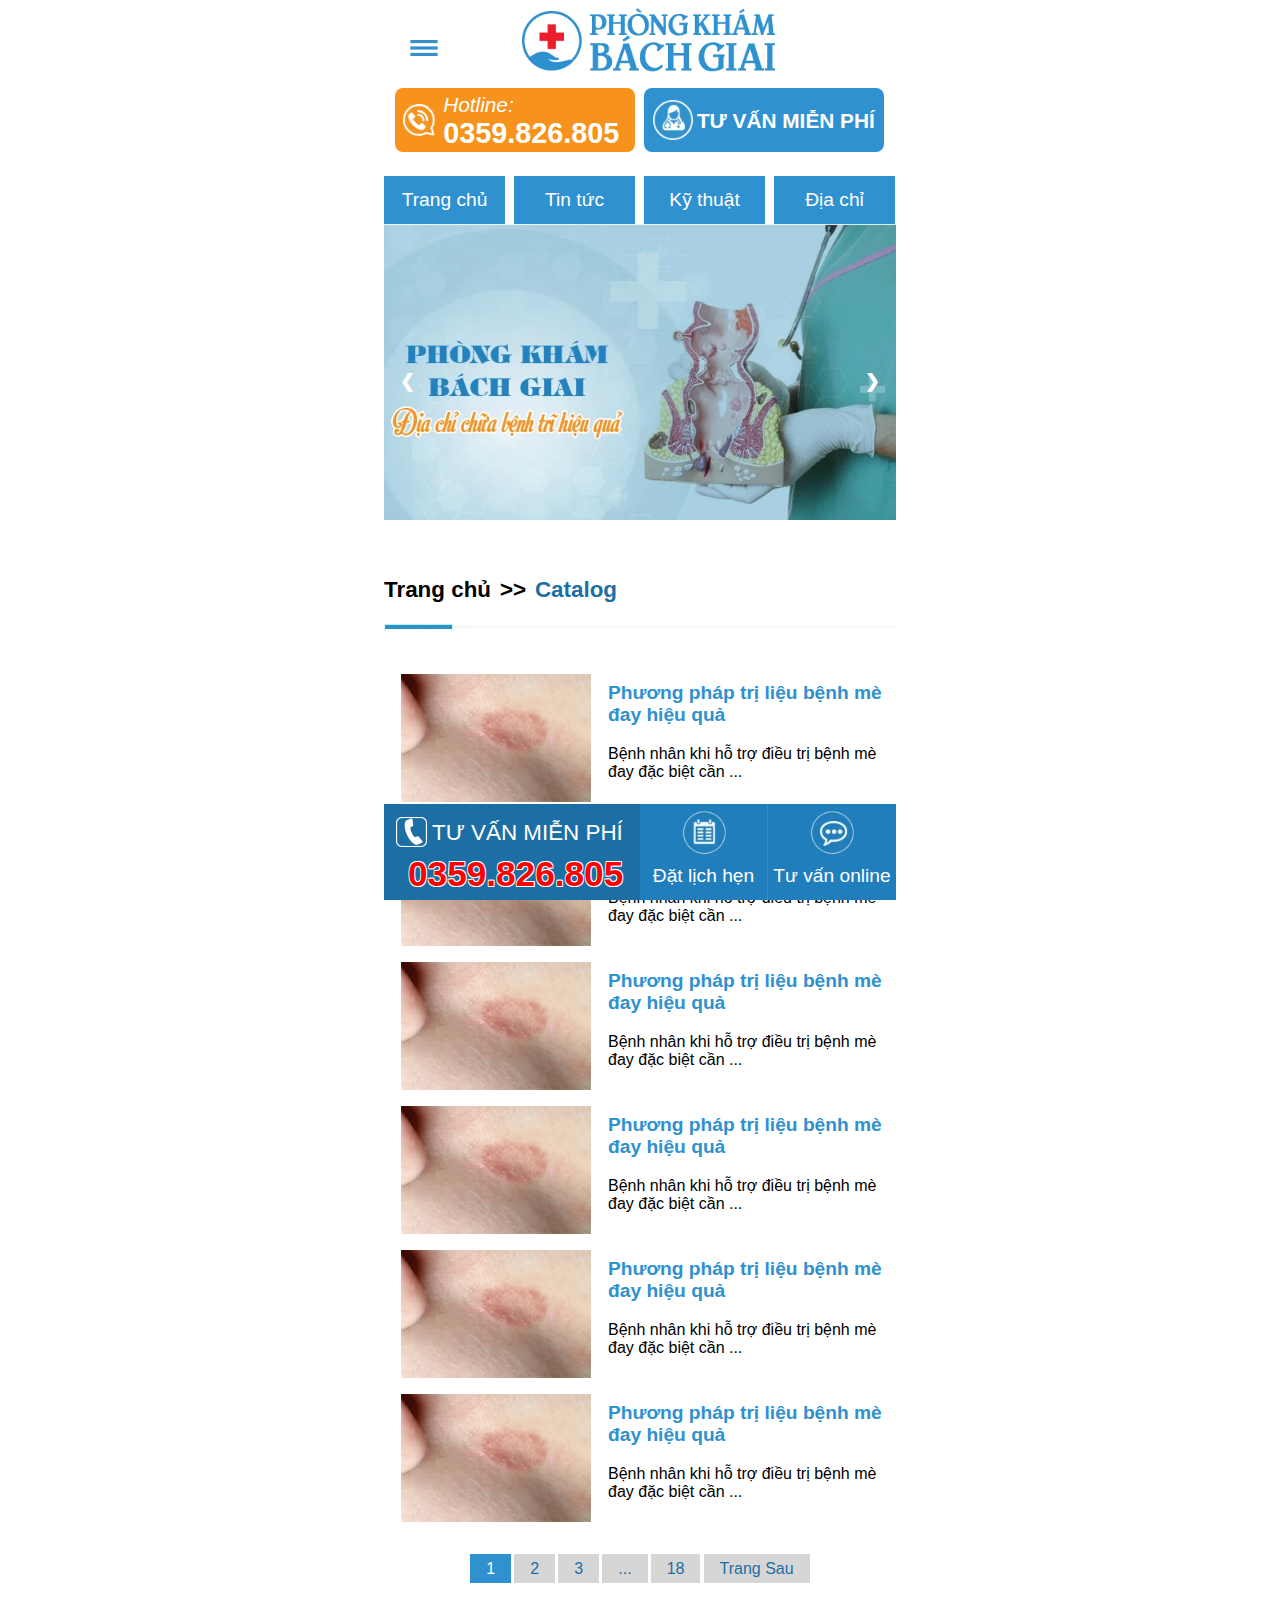
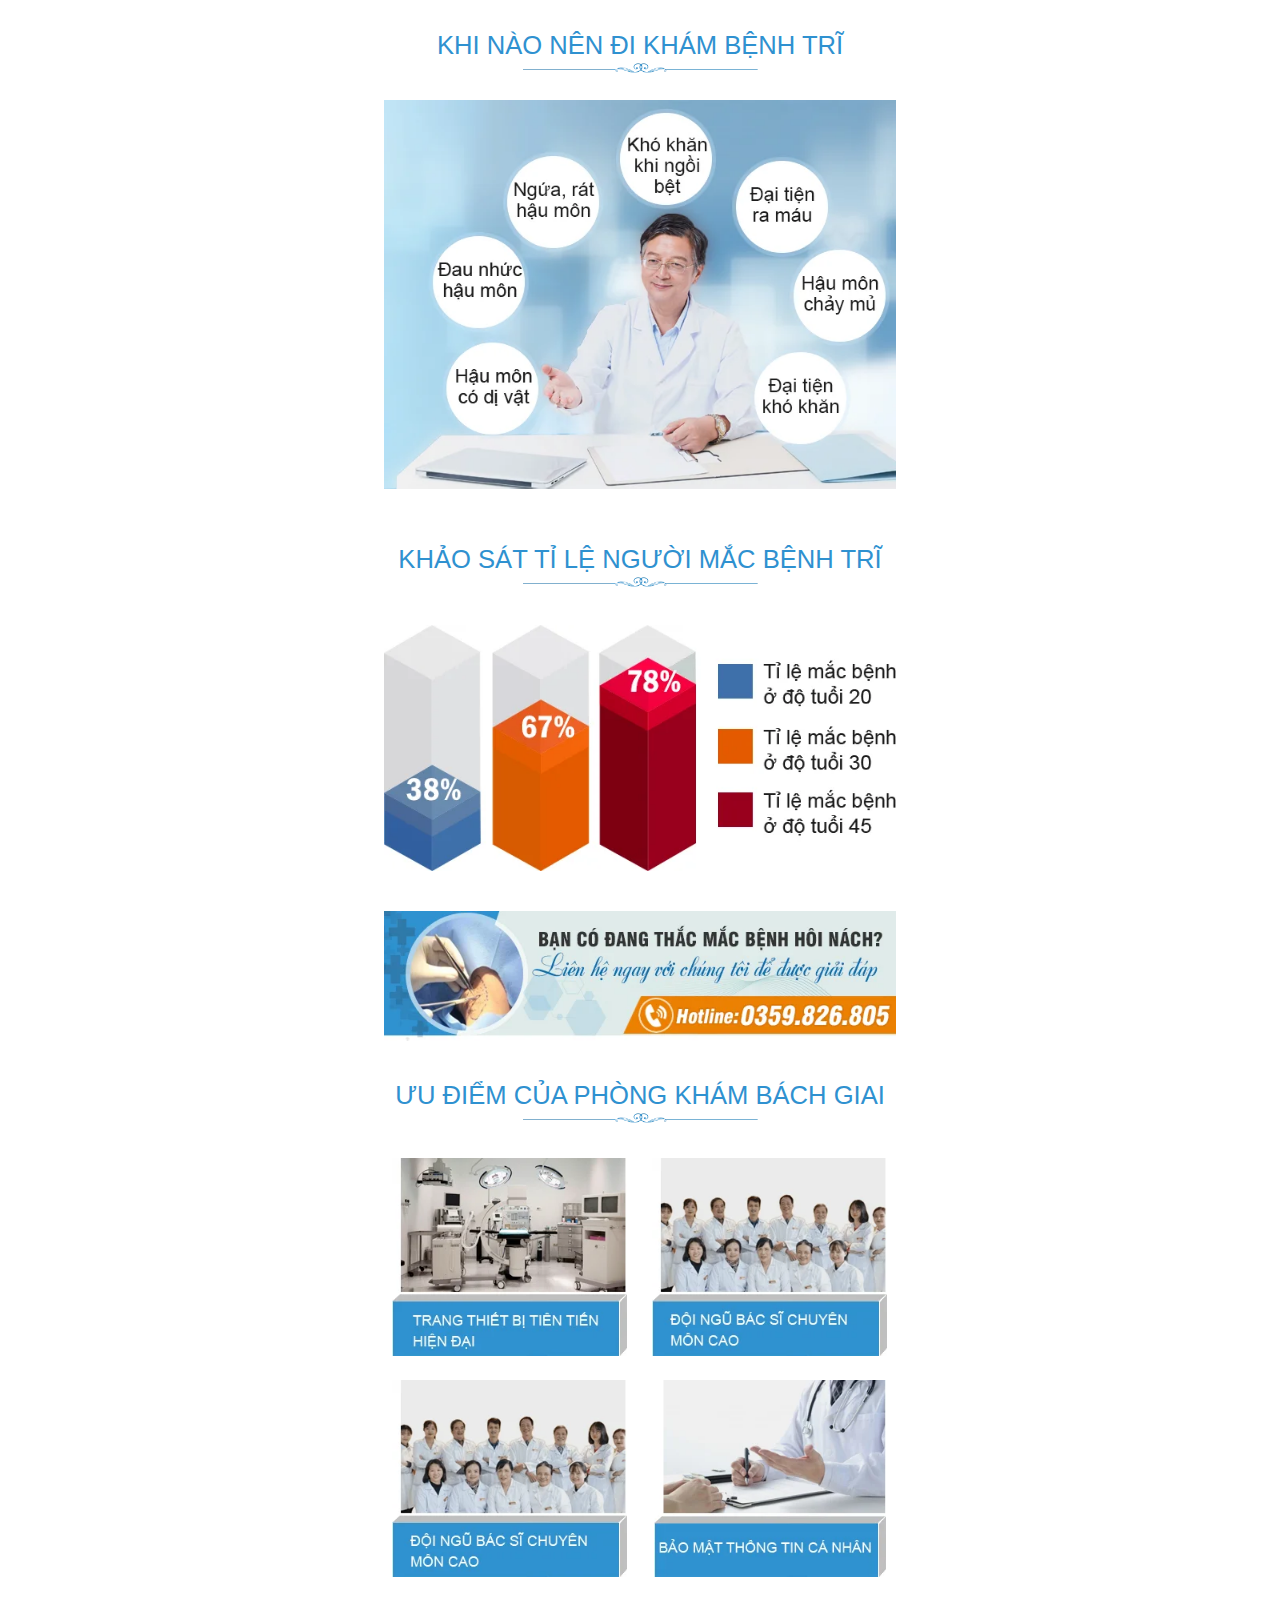
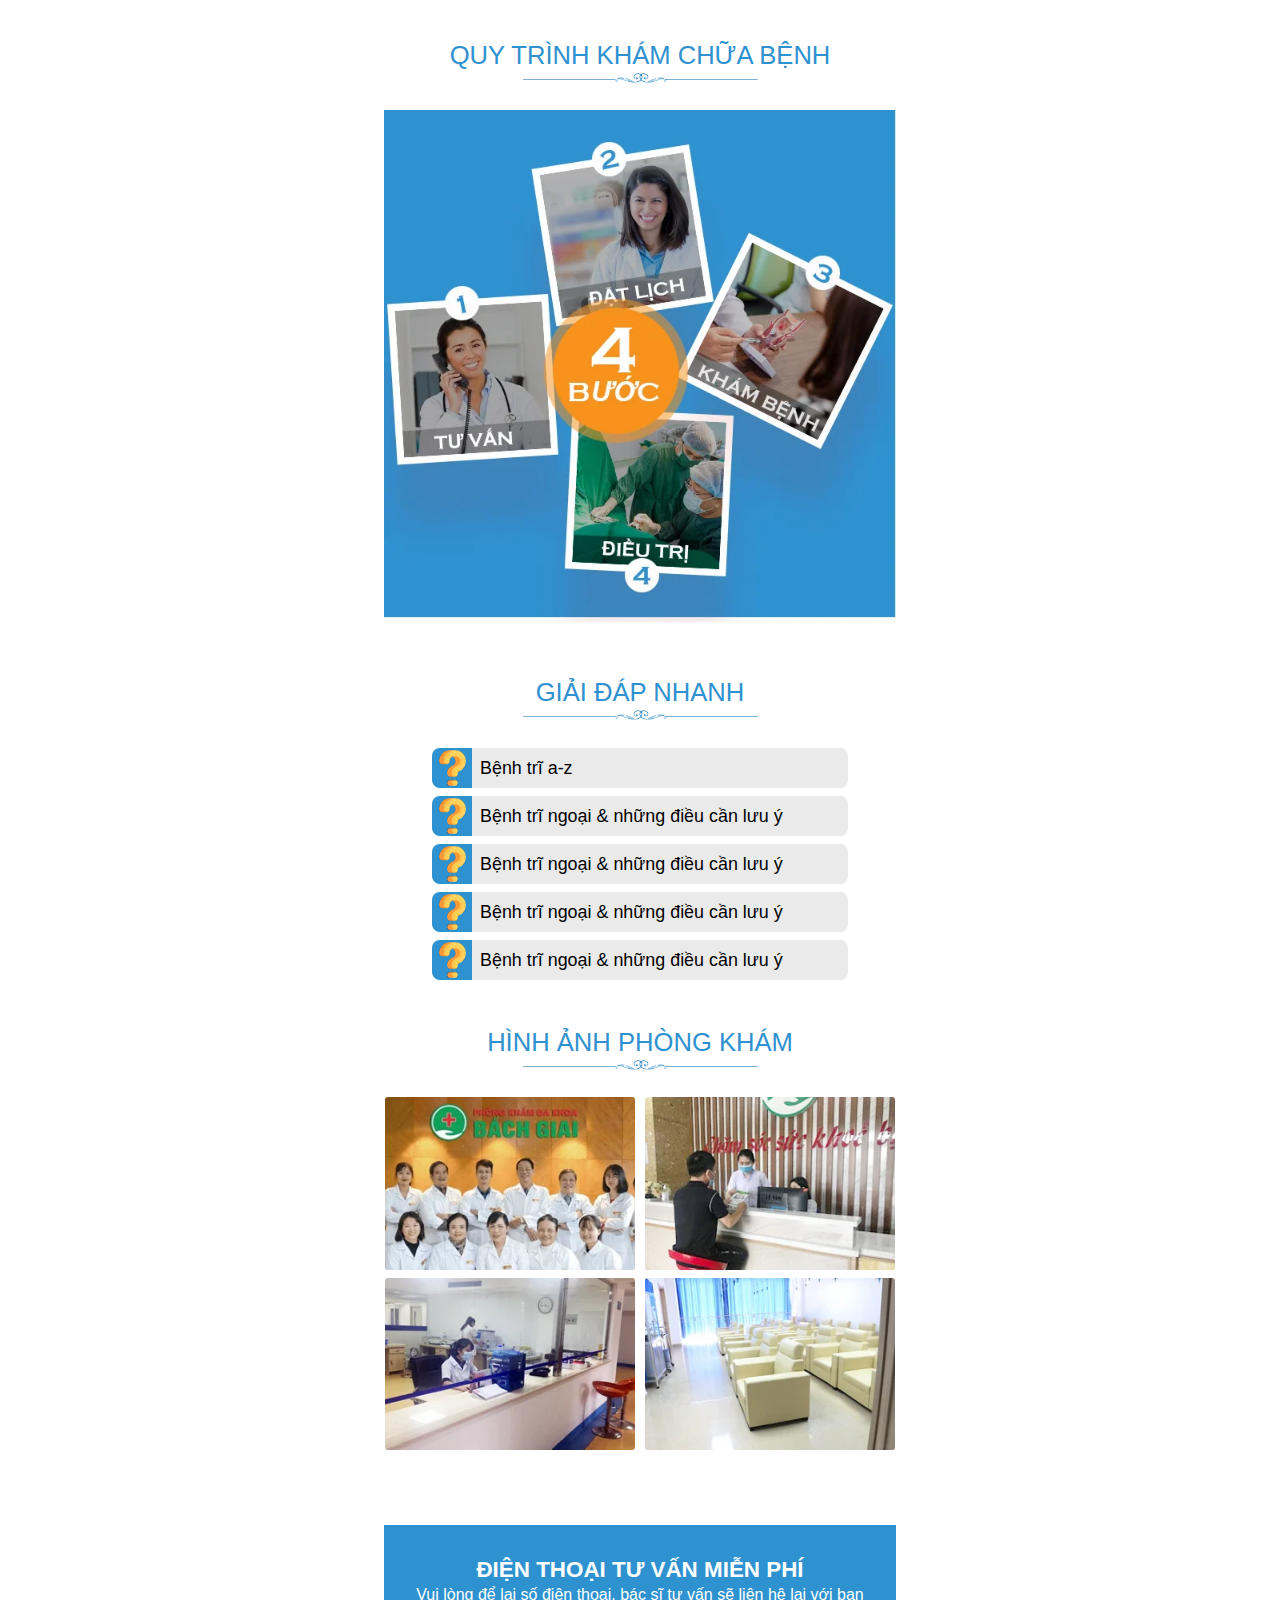
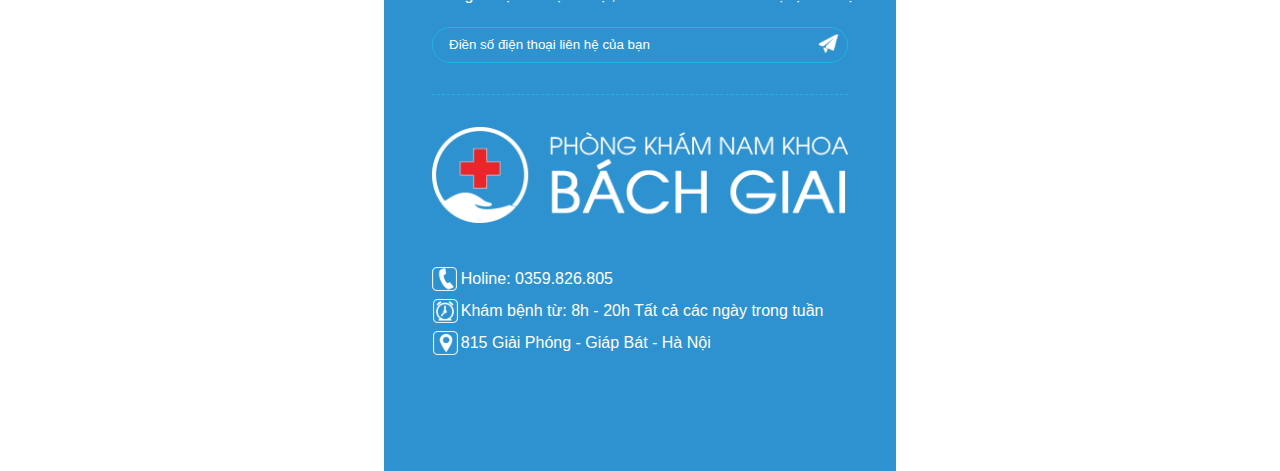
<file: catalog.html>
<!DOCTYPE html>
<html lang="en">

<head>
    <meta charset="UTF-8">
    <meta name="viewport" content="width=device-width, initial-scale=1.0">
    <title>Catalog</title>
    <link rel="stylesheet" href="./assets/css/index.css" type="text/css">
    <style id="my_css"></style>
    <script>
        if (/Android|webOS|iPhone|iPad|iPod|BlackBerry|IEMobile|Opera Mini/i.test(navigator.userAgent)) {

        } else {
            var my_css = ':root {font-size: 2rem!important;}';
            document.getElementById('my_css').innerHTML = my_css;
            console.log('update css for pc');
        }
    </script>
</head>

<body>
    <header>
        <div id="header_menu_button" class="header_menu_button" onclick="tongle_main_menu()"></div>
        <div class="header_logo">
            <a href="./index.html">
                <img src="./assets/images/logo-header.webp" class="header_logo_image" alt="index" decoding="async" />
            </a>
        </div>
        <div class="header_hotline_button">
            <div class="header_hotline_button_title">Hotline:</div>
            <div class="header_hotline_button_number">
                <a href="tel:0359.826.805" class="white_text">0359.826.805</a>
            </div>
        </div>
        <div class="header_tu_van_button">
            <div class="header_tu_van_button_text">
                <a href="/swt/" class="white_text">Tư vấn miễn phí</a>
            </div>
        </div>
    </header>

    <div id="main_menu" class="main_menu" style="display: none;">
        <div id="main_menu_contain" class="main_menu_contain">
            <div class="main_menu_contain_item">
                <div class="main_menu_item">
                    <div class="main_menu_lv_1"><a href="#section_3" class="white_text menu_href">Các bệnh thường gặp</a></div>
                    <div class="main_menu_lv_1_drop_down"></div>
                    <div class="main_menu_lv_2"><a href="#" class="white_text menu_href">Trĩ Nội</a></div>
                    <div class="main_menu_lv_2"><a href="#" class="white_text menu_href">Trĩ Ngoại</a></div>
                    <div class="main_menu_lv_2"><a href="#" class="white_text menu_href">Trĩ Hỗn Hợp</a></div>
                    <div class="main_menu_lv_2"><a href="#" class="white_text menu_href">Chấn Thương Hậu Môn</a></div>
                    <div class="main_menu_lv_2"><a href="#" class="white_text menu_href">Dị Vật Hậu Môn</a></div>
                    <div class="main_menu_lv_2"><a href="#" class="white_text menu_href">Hôi Nách</a></div>
                </div>
                <div class="main_menu_item">
                    <div class="main_menu_lv_1"><a href="#section_4" class="white_text menu_href">Giới thiệu phòng khám</a></div>
                </div>
                <div class="main_menu_item">
                    <div class="main_menu_lv_1"><a href="#section_5" class="white_text menu_href">Khi nào nên đi khám bệnh trĩ?</a></div>
                </div>
                <div class="main_menu_item">
                    <div class="main_menu_lv_1"><a href="#section_7" class="white_text menu_href">Ưu điểm của phòng khám Bách Giai</a></div>
                </div>
                <div class="main_menu_item">
                    <div class="main_menu_lv_1"><a href="#section_8" class="white_text menu_href">Quy trình khám chữa bệnh</a></div>
                </div>
                <div class="main_menu_item">
                    <div class="main_menu_lv_1"><a href="#section_9" class="white_text menu_href">Hỏi đáp nhanh</a></div>
                </div>
                
            </div>
        </div>
        <div id="main_menu_contain_outside" class="main_menu_contain_outside" onclick="close_main_menu()"></div>
    </div>
    <section id="section_1">
        <div class="section_1_contain">
            <div class="section_1_button"><a href="" class="white_text">Trang chủ</a></div>
            <div class="section_1_button"><a href="" class="white_text">Tin tức</a></div>
            <div class="section_1_button"><a href="" class="white_text">Kỹ thuật</a></div>
            <div class="section_1_button"><a href="" class="white_text">Địa chỉ</a></div>
        </div>
    </section>
    <section id="section_2">
        <div class="slideshow-container">
            <div class="mySlides">
                <img src="./assets/images/slider_1.webp" alt=""/>
            </div>
            <div class="mySlides">
                <img src="./assets/images/slider_1.webp" alt=""/>
            </div>
            <span class="prev" onclick="plusSlides(-1)">❮</span>
            <span class="next" onclick="plusSlides(1)">❯</span>
        </div>
    </section>
    
    <section id="catalog_item_list">
        <div class="breadcums">
            <a class="a_home_page" href="./index.html">Trang chủ</a>
            <span class="a_home_page">>></span>
            <span class="current_catalog">Catalog</span>
            <img src="./assets/images/catalog_line.webp" alt="">
        </div>
        <div class="catalog_item_list_contain">
            <div class="catalog_item">
                <div class="catalog_item_thumbnail">
                    <a href="./post.html" class=""><img src="./assets/images/sec_9_thumb.webp" alt="" class="catalog_item_thumbnail_image"></a>
                </div>
                <div class="catalog_item_info">
                    <a href="./post.html" class="">
                        <h3 class="catalog_item_title">Phương pháp trị liệu bệnh mè đay hiệu quả</h3>
                    </a>
                    <div class="catalog_item_desc">
                        Bệnh nhân khi hỗ trợ điều trị bệnh mè đay đặc biệt cần ...
                    </div>
                </div>
            </div>
            <div class="catalog_item">
                <div class="catalog_item_thumbnail">
                    <a href="./post.html" class=""><img src="./assets/images/sec_9_thumb.webp" alt="" class="catalog_item_thumbnail_image"></a>
                </div>
                <div class="catalog_item_info">
                    <a href="./post.html" class="">
                        <h3 class="catalog_item_title">Phương pháp trị liệu bệnh mè đay hiệu quả</h3>
                    </a>
                    <div class="catalog_item_desc">
                        Bệnh nhân khi hỗ trợ điều trị bệnh mè đay đặc biệt cần ...
                    </div>
                </div>
            </div>
            <div class="catalog_item">
                <div class="catalog_item_thumbnail">
                    <a href="./post.html" class=""><img src="./assets/images/sec_9_thumb.webp" alt="" class="catalog_item_thumbnail_image"></a>
                </div>
                <div class="catalog_item_info">
                    <a href="./post.html" class="">
                        <h3 class="catalog_item_title">Phương pháp trị liệu bệnh mè đay hiệu quả</h3>
                    </a>
                    <div class="catalog_item_desc">
                        Bệnh nhân khi hỗ trợ điều trị bệnh mè đay đặc biệt cần ...
                    </div>
                </div>
            </div>
            <div class="catalog_item">
                <div class="catalog_item_thumbnail">
                    <a href="./post.html" class=""><img src="./assets/images/sec_9_thumb.webp" alt="" class="catalog_item_thumbnail_image"></a>
                </div>
                <div class="catalog_item_info">
                    <a href="./post.html" class="">
                        <h3 class="catalog_item_title">Phương pháp trị liệu bệnh mè đay hiệu quả</h3>
                    </a>
                    <div class="catalog_item_desc">
                        Bệnh nhân khi hỗ trợ điều trị bệnh mè đay đặc biệt cần ...
                    </div>
                </div>
            </div>
            <div class="catalog_item">
                <div class="catalog_item_thumbnail">
                    <a href="./post.html" class=""><img src="./assets/images/sec_9_thumb.webp" alt="" class="catalog_item_thumbnail_image"></a>
                </div>
                <div class="catalog_item_info">
                    <a href="./post.html" class="">
                        <h3 class="catalog_item_title">Phương pháp trị liệu bệnh mè đay hiệu quả</h3>
                    </a>
                    <div class="catalog_item_desc">
                        Bệnh nhân khi hỗ trợ điều trị bệnh mè đay đặc biệt cần ...
                    </div>
                </div>
            </div>
            <div class="catalog_item">
                <div class="catalog_item_thumbnail">
                    <a href="./post.html" class=""><img src="./assets/images/sec_9_thumb.webp" alt="" class="catalog_item_thumbnail_image"></a>
                </div>
                <div class="catalog_item_info">
                    <a href="./post.html" class="">
                        <h3 class="catalog_item_title">Phương pháp trị liệu bệnh mè đay hiệu quả</h3>
                    </a>
                    <div class="catalog_item_desc">
                        Bệnh nhân khi hỗ trợ điều trị bệnh mè đay đặc biệt cần ...
                    </div>
                </div>
            </div>

            <div id="pagination">
                <ul class="pagination">
                    <li class="active"><a href="#">1</a></li>
                    <li><a href="#">2</a></li>
                    <li><a href="#">3</a></li>
                    <li><a>...</a></li>
                    <li><a href="#">18</a></li>
                    <li><a href="#">Trang Sau</a></li>
                </ul>
            </div>
        </div>
    </section>

    <section id="section_5">
        <h2 class="h2_title">Khi nào nên đi khám bệnh trĩ</h2>
        <div class="section_5_contain">
            <img src="./assets/images/section_5_bg.webp" alt="" class="section_5_image"/>
        </div>
    </section>
    <section id="section_6">
        <h2 class="h2_title">Khảo sát tỉ lệ người mắc bệnh trĩ</h2>
        <div class="section_6_contain">
            <img src="./assets/images/section_6_bg.webp" alt="" class="section_6_image"/>
        </div>
        <div class="section_6_contain">
            <a href="tel:0359.826.805">
                <img src="./assets/images/section_7_bg.webp" alt="" class="section_6_image"/>
            </a>
        </div>
    </section>
    <section id="section_7">
        <h2 class="h2_title">Ưu điểm của phòng khám bách giai</h2>
        <div class="section_7_contain">
            <img src="./assets/images/section_7_image_1.webp" alt="" class="section_7_image"/>
            <img src="./assets/images/section_7_image_2.webp" alt="" class="section_7_image"/>
            <img src="./assets/images/section_7_image_3.webp" alt="" class="section_7_image"/>
            <img src="./assets/images/section_7_image_4.webp" alt="" class="section_7_image"/>
        </div>
    </section>
    <section id="section_8">
        <h2 class="h2_title">Quy trình khám chữa bệnh</h2>
        <div class="section_8_contain">
            <img src="./assets/images/section_8_image.webp" alt="" class="section_8_image"/>
        </div>
    </section>
    <section id="section_9">
        <h2 class="h2_title">Giải đáp nhanh</h2>
        <div class="section_9_contain">
            <div class="section_9_button">Bệnh trĩ a-z</div>
            <div class="section_9_button">Bệnh trĩ ngoại & những điều cần lưu ý</div>
            <div class="section_9_button">Bệnh trĩ ngoại & những điều cần lưu ý</div>
            <div class="section_9_button">Bệnh trĩ ngoại & những điều cần lưu ý</div>
            <div class="section_9_button">Bệnh trĩ ngoại & những điều cần lưu ý</div>
        </div>
    </section>
    <section id="section_10">
        <h2 class="h2_title">Hình ảnh phòng khám</h2>
        <div class="section_10_contain">
            <img src="./assets/images/section_10_image_1.webp" alt="" class="section_10_image"/>
            <img src="./assets/images/section_10_image_2.webp" alt="" class="section_10_image"/>
            <img src="./assets/images/section_10_image_3.webp" alt="" class="section_10_image"/>
            <img src="./assets/images/section_10_image_4.webp" alt="" class="section_10_image"/>
        </div>
    </section>
    <section id="sticky_footer">
        <div class="sticky_footer_contain">
            <div class="sticky_footer_contain_tu_van_mien_phi">
                <a href="tel:0359.826.805">
                    <div class="sticky_footer_contain_tu_van_mien_phi_text">Tư vấn miễn phí</div>
                    <div class="sticky_footer_contain_tu_van_mien_number">0359.826.805</div>
                </a>
            </div>
            <div class="sticky_footer_contain_dat_lich_hen">
                <a href="/swt/">
                    <img src="./assets/images/footer_da_lich_hen_icon.webp" alt="" class="sticky_footer_contain_dat_lich_hen_icon"/>
                    <div class="sticky_footer_contain_dat_lich_hen_text">Đặt lịch hẹn</div>
                </a>
            </div>
            <div class="sticky_footer_contain_tu_van_online">
                <a href="/swt/">
                    <img src="./assets/images/footer_tu_van_online_icon.webp" alt="" class="sticky_footer_contain_tu_van_online_icon"/>
                    <div class="sticky_footer_contain_tu_van_online_text">Tư vấn online</div>
                </a>
            </div>
        </div>
    </section>
    <footer>
        <h2>Điện thoại tư vấn miễn phí</h2>
        <p>Vui lòng để lại số điện thoại, bác sĩ tư vấn sẽ liên hệ lại với bạn</p>
        <form class="form_footer" action="" method="post">
            <input class="form_footer_input" type="text" value="" required placeholder="Điền số điện thoại liên hệ của bạn" />
            <input type="submit" class="form_footer_submit" value=""/>
        </form>
        <div class="dot_line_custom_color"></div>
        <div class="footer_contain">
            <div class="footer_logo">
                <a href="./index.html">
                    <img src="./assets/images/logo_footer.webp" alt="" class="footer_logo_image"/>
                </a>
            </div>
            <div class="footer_infomation">
                <div class="footer_infomation_hotline">Holine: <a href="tel:0359.826.805" class="white_text"><b>0359.826.805</b></a></div>
                <div class="footer_infomation_worktime">Khám bệnh từ: 8h - 20h Tất cả các ngày trong tuần</div>
                <div class="footer_infomation_address">815 Giải Phóng - Giáp Bát - Hà Nội</div>
            </div>
        </div>
    </footer>

    <script src="./assets/js/myjs.js"></script>
</body>

</html>
</file>
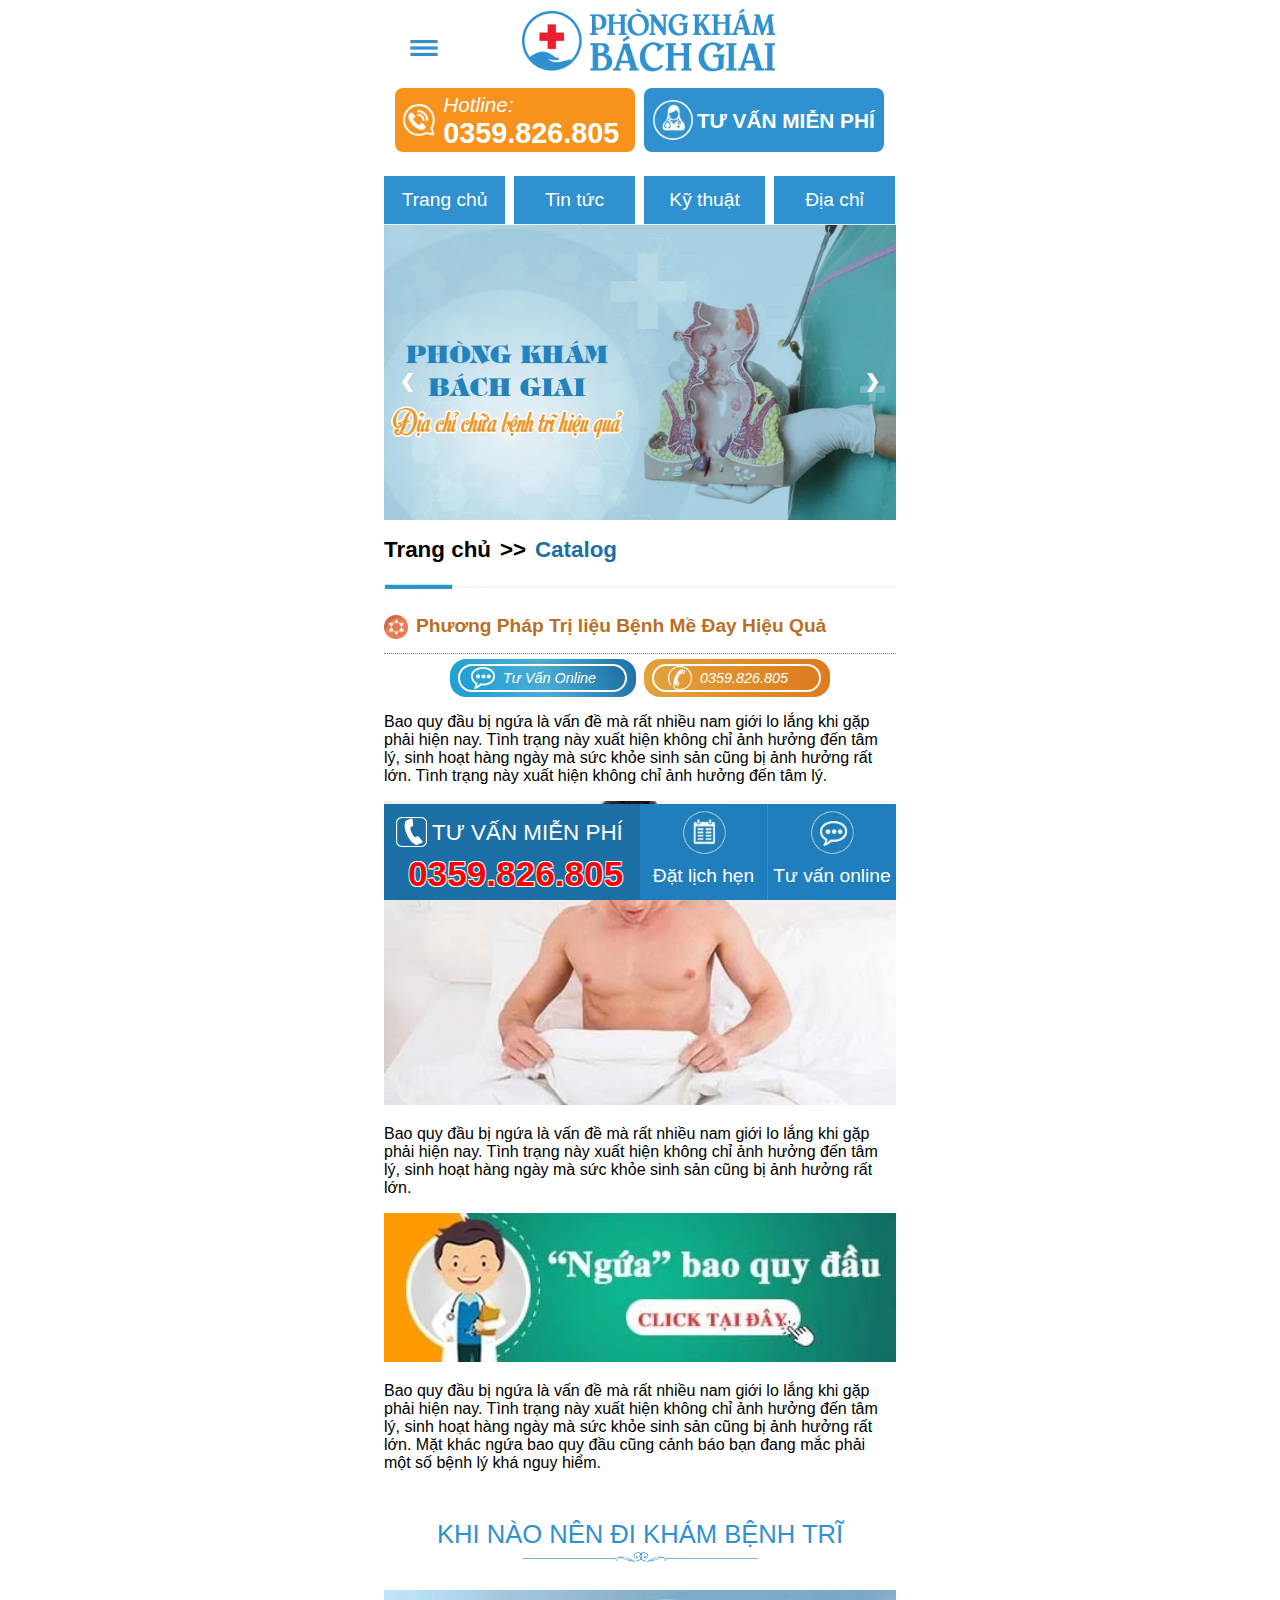
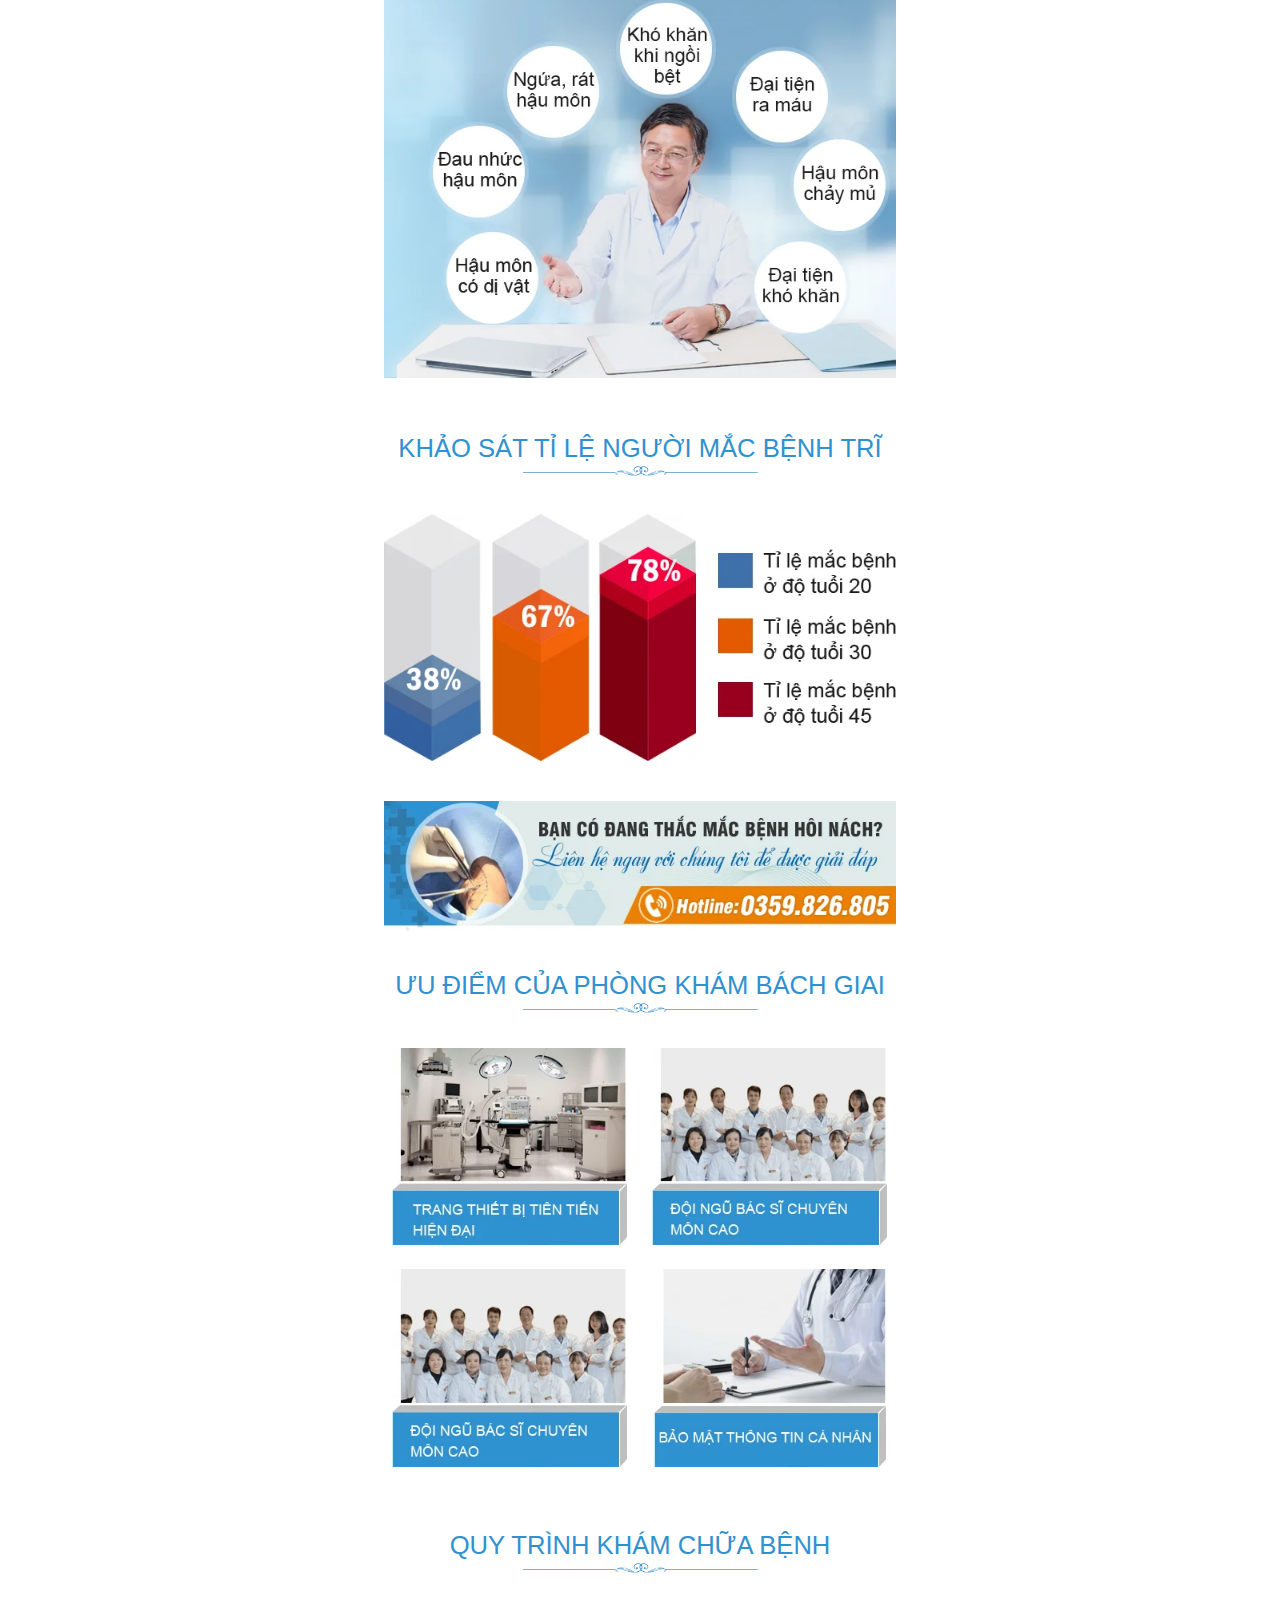
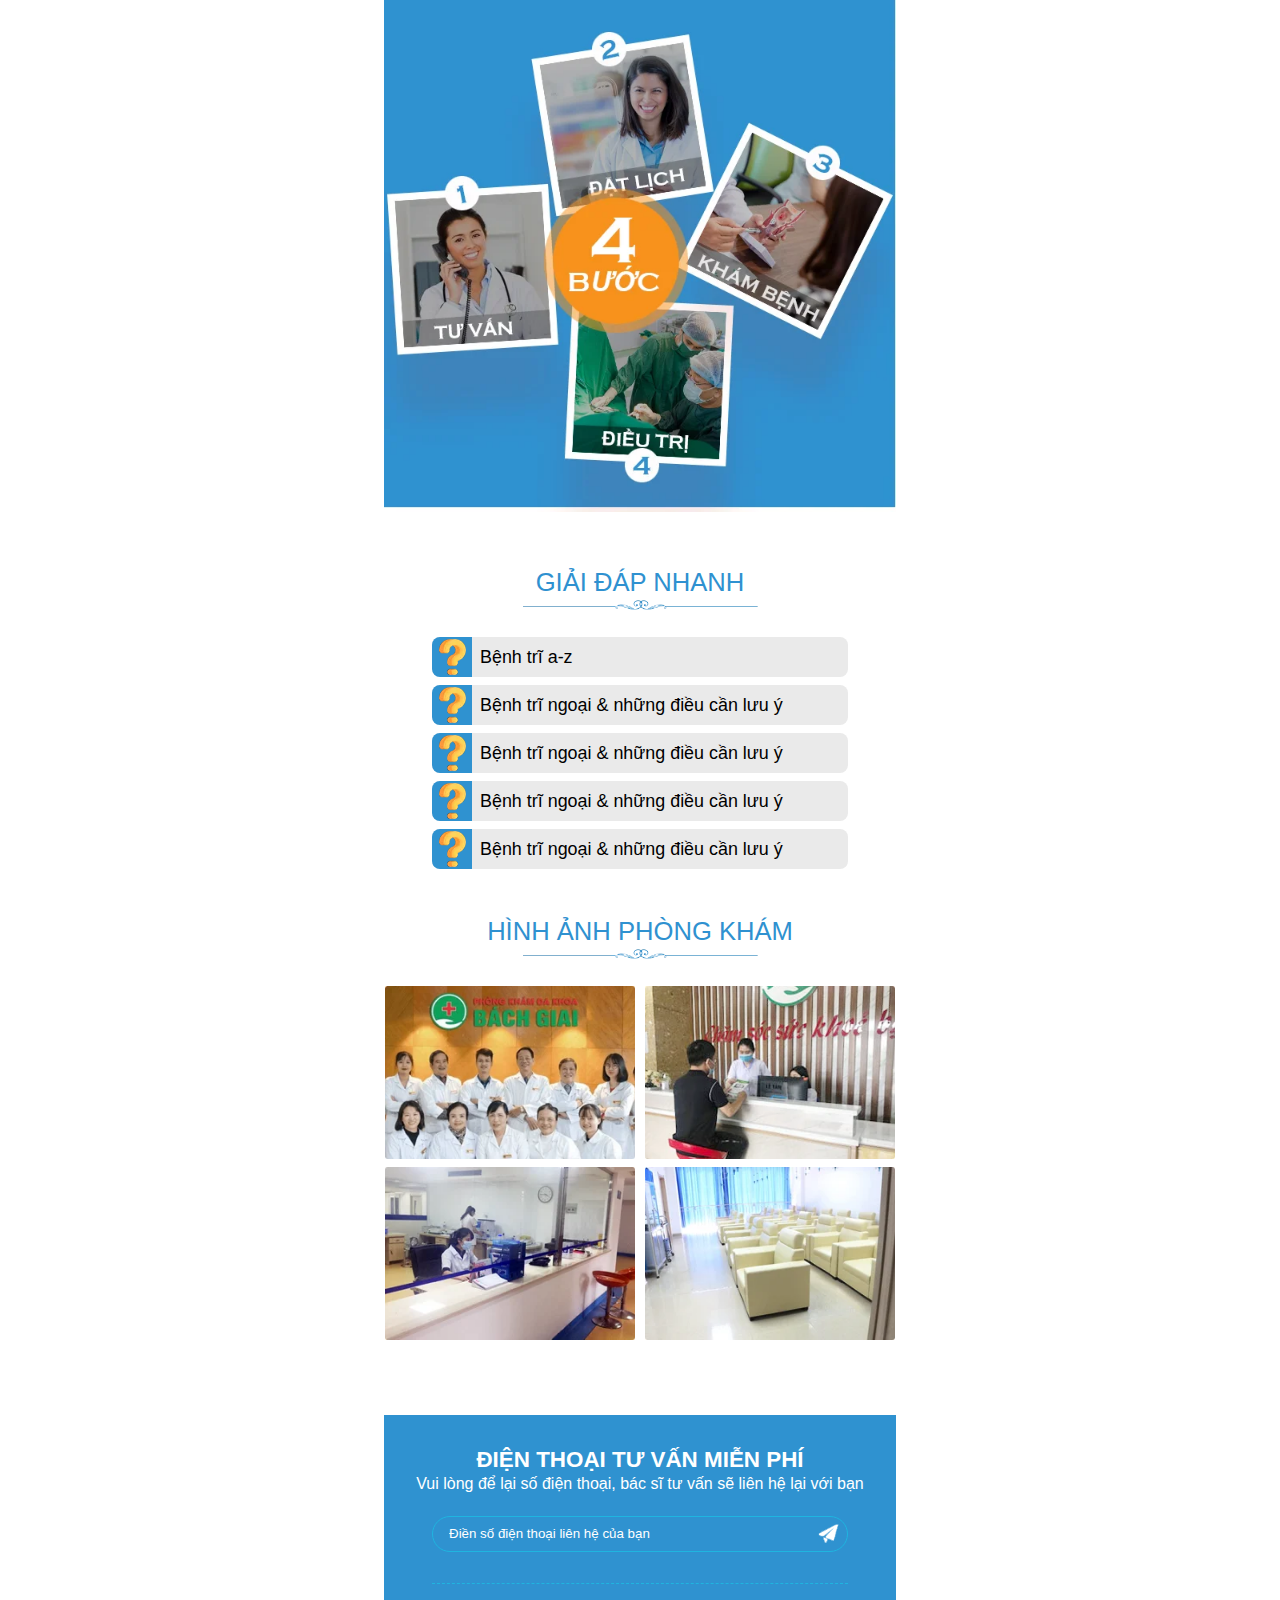
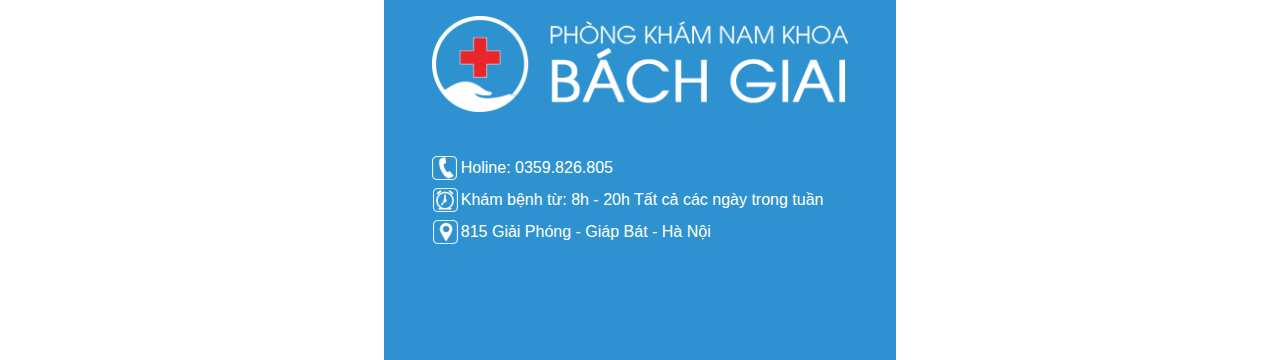
<file: post.html>
<!DOCTYPE html>
<html lang="en">

<head>
    <meta charset="UTF-8">
    <meta name="viewport" content="width=device-width, initial-scale=1.0">
    <title>Post</title>
    <link rel="stylesheet" href="./assets/css/index.css" type="text/css">
    <style id="my_css"></style>
    <script>
        if (/Android|webOS|iPhone|iPad|iPod|BlackBerry|IEMobile|Opera Mini/i.test(navigator.userAgent)) {

        } else {
            var my_css = ':root {font-size: 2rem!important;}';
            document.getElementById('my_css').innerHTML = my_css;
            console.log('update css for pc');
        }
    </script>
</head>

<body>
    <header>
        <div id="header_menu_button" class="header_menu_button" onclick="tongle_main_menu()"></div>
        <div class="header_logo">
            <a href="./index.html">
                <img src="./assets/images/logo-header.webp" class="header_logo_image" alt="index" decoding="async" />
            </a>
        </div>
        <div class="header_hotline_button">
            <div class="header_hotline_button_title">Hotline:</div>
            <div class="header_hotline_button_number">
                <a href="tel:0359.826.805" class="white_text">0359.826.805</a>
            </div>
        </div>
        <div class="header_tu_van_button">
            <div class="header_tu_van_button_text">
                <a href="/swt/" class="white_text">Tư vấn miễn phí</a>
            </div>
        </div>
    </header>

    <div id="main_menu" class="main_menu" style="display: none;">
        <div id="main_menu_contain" class="main_menu_contain">
            <div class="main_menu_contain_item">
                <div class="main_menu_item">
                    <div class="main_menu_lv_1"><a href="#section_3" class="white_text menu_href">Các bệnh thường gặp</a></div>
                    <div class="main_menu_lv_1_drop_down"></div>
                    <div class="main_menu_lv_2"><a href="#" class="white_text menu_href">Trĩ Nội</a></div>
                    <div class="main_menu_lv_2"><a href="#" class="white_text menu_href">Trĩ Ngoại</a></div>
                    <div class="main_menu_lv_2"><a href="#" class="white_text menu_href">Trĩ Hỗn Hợp</a></div>
                    <div class="main_menu_lv_2"><a href="#" class="white_text menu_href">Chấn Thương Hậu Môn</a></div>
                    <div class="main_menu_lv_2"><a href="#" class="white_text menu_href">Dị Vật Hậu Môn</a></div>
                    <div class="main_menu_lv_2"><a href="#" class="white_text menu_href">Hôi Nách</a></div>
                </div>
                <div class="main_menu_item">
                    <div class="main_menu_lv_1"><a href="#section_4" class="white_text menu_href">Giới thiệu phòng khám</a></div>
                </div>
                <div class="main_menu_item">
                    <div class="main_menu_lv_1"><a href="#section_5" class="white_text menu_href">Khi nào nên đi khám bệnh trĩ?</a></div>
                </div>
                <div class="main_menu_item">
                    <div class="main_menu_lv_1"><a href="#section_7" class="white_text menu_href">Ưu điểm của phòng khám Bách Giai</a></div>
                </div>
                <div class="main_menu_item">
                    <div class="main_menu_lv_1"><a href="#section_8" class="white_text menu_href">Quy trình khám chữa bệnh</a></div>
                </div>
                <div class="main_menu_item">
                    <div class="main_menu_lv_1"><a href="#section_9" class="white_text menu_href">Hỏi đáp nhanh</a></div>
                </div>
                
            </div>
        </div>
        <div id="main_menu_contain_outside" class="main_menu_contain_outside" onclick="close_main_menu()"></div>
    </div>
    <section id="section_1">
        <div class="section_1_contain">
            <div class="section_1_button"><a href="" class="white_text">Trang chủ</a></div>
            <div class="section_1_button"><a href="" class="white_text">Tin tức</a></div>
            <div class="section_1_button"><a href="" class="white_text">Kỹ thuật</a></div>
            <div class="section_1_button"><a href="" class="white_text">Địa chỉ</a></div>
        </div>
    </section>
    <section id="section_2">
        <div class="slideshow-container">
            <div class="mySlides">
                <img src="./assets/images/slider_1.webp" alt=""/>
            </div>
            <div class="mySlides">
                <img src="./assets/images/slider_1.webp" alt=""/>
            </div>
            <span class="prev" onclick="plusSlides(-1)">❮</span>
            <span class="next" onclick="plusSlides(1)">❯</span>
        </div>
    </section>
    
    <section id="post_content">
        <div class="breadcums">
            <a class="a_home_page" href="./index.html">Trang chủ</a>
            <span class="a_home_page">>></span>
            <span class="current_catalog">Catalog</span>
            <img src="./assets/images/catalog_line.webp" alt="">
        </div>
        <div class="blog_item">
            <h1 class="content_title">Phương Pháp Trị liệu Bệnh Mề Đay Hiệu Quả</h1>
            <div class="dot_line" style="margin-left:0;margin-right:0;width: 100%;"></div>
            <div class="post_button_contain">
                <div class="row">
                    <div class="post_content_button_1">
                        <div class="button_1_contain"><a class="white_text" href="/swt/">Tư Vấn Online</a></div>
                    </div>
                    <div class="post_content_button_2">
                        <div class="button_2_contain"><a class="white_text" href="tel:0359.826.805">0359.826.805</a></div>
                    </div>
                </div>
            </div>
            
            <div class="content_main">
                <p>Bao quy đầu bị ngứa là vấn đề mà rất nhiều nam giới lo lắng khi gặp phải hiện nay. Tình trạng này xuất hiện không chỉ ảnh hưởng đến tâm lý, sinh hoạt hàng ngày mà sức khỏe sinh sản cũng bị ảnh hưởng rất lớn. Tình trạng này xuất hiện không
                    chỉ ảnh hưởng đến tâm lý.</p>
                <p><img class="show_image" src="./assets/images/post_content_image_1.webp"></p>
                <p>Bao quy đầu bị ngứa là vấn đề mà rất nhiều nam giới lo lắng khi gặp phải hiện nay. Tình trạng này xuất hiện không chỉ ảnh hưởng đến tâm lý, sinh hoạt hàng ngày mà sức khỏe sinh sản cũng bị ảnh hưởng rất lớn.</p>
                <p><img class="show_image" src="./assets/images/post_content_image_2.webp"></p>
                <p>Bao quy đầu bị ngứa là vấn đề mà rất nhiều nam giới lo lắng khi gặp phải hiện nay. Tình trạng này xuất hiện không chỉ ảnh hưởng đến tâm lý, sinh hoạt hàng ngày mà sức khỏe sinh sản cũng bị ảnh hưởng rất lớn. Mặt khác ngứa bao quy đầu cũng
                    cảnh báo bạn đang mắc phải một số bệnh lý khá nguy hiểm.</p>
            </div>
        </div>
    </section>

    <section id="section_5">
        <h2 class="h2_title">Khi nào nên đi khám bệnh trĩ</h2>
        <div class="section_5_contain">
            <img src="./assets/images/section_5_bg.webp" alt="" class="section_5_image"/>
        </div>
    </section>
    <section id="section_6">
        <h2 class="h2_title">Khảo sát tỉ lệ người mắc bệnh trĩ</h2>
        <div class="section_6_contain">
            <img src="./assets/images/section_6_bg.webp" alt="" class="section_6_image"/>
        </div>
        <div class="section_6_contain">
            <a href="tel:0359.826.805">
                <img src="./assets/images/section_7_bg.webp" alt="" class="section_6_image"/>
            </a>
        </div>
    </section>
    <section id="section_7">
        <h2 class="h2_title">Ưu điểm của phòng khám bách giai</h2>
        <div class="section_7_contain">
            <img src="./assets/images/section_7_image_1.webp" alt="" class="section_7_image"/>
            <img src="./assets/images/section_7_image_2.webp" alt="" class="section_7_image"/>
            <img src="./assets/images/section_7_image_3.webp" alt="" class="section_7_image"/>
            <img src="./assets/images/section_7_image_4.webp" alt="" class="section_7_image"/>
        </div>
    </section>
    <section id="section_8">
        <h2 class="h2_title">Quy trình khám chữa bệnh</h2>
        <div class="section_8_contain">
            <img src="./assets/images/section_8_image.webp" alt="" class="section_8_image"/>
        </div>
    </section>
    <section id="section_9">
        <h2 class="h2_title">Giải đáp nhanh</h2>
        <div class="section_9_contain">
            <div class="section_9_button">Bệnh trĩ a-z</div>
            <div class="section_9_button">Bệnh trĩ ngoại & những điều cần lưu ý</div>
            <div class="section_9_button">Bệnh trĩ ngoại & những điều cần lưu ý</div>
            <div class="section_9_button">Bệnh trĩ ngoại & những điều cần lưu ý</div>
            <div class="section_9_button">Bệnh trĩ ngoại & những điều cần lưu ý</div>
        </div>
    </section>
    <section id="section_10">
        <h2 class="h2_title">Hình ảnh phòng khám</h2>
        <div class="section_10_contain">
            <img src="./assets/images/section_10_image_1.webp" alt="" class="section_10_image"/>
            <img src="./assets/images/section_10_image_2.webp" alt="" class="section_10_image"/>
            <img src="./assets/images/section_10_image_3.webp" alt="" class="section_10_image"/>
            <img src="./assets/images/section_10_image_4.webp" alt="" class="section_10_image"/>
        </div>
    </section>
    <section id="sticky_footer">
        <div class="sticky_footer_contain">
            <div class="sticky_footer_contain_tu_van_mien_phi">
                <a href="tel:0359.826.805">
                    <div class="sticky_footer_contain_tu_van_mien_phi_text">Tư vấn miễn phí</div>
                    <div class="sticky_footer_contain_tu_van_mien_number">0359.826.805</div>
                </a>
            </div>
            <div class="sticky_footer_contain_dat_lich_hen">
                <a href="/swt/">
                    <img src="./assets/images/footer_da_lich_hen_icon.webp" alt="" class="sticky_footer_contain_dat_lich_hen_icon"/>
                    <div class="sticky_footer_contain_dat_lich_hen_text">Đặt lịch hẹn</div>
                </a>
            </div>
            <div class="sticky_footer_contain_tu_van_online">
                <a href="/swt/">
                    <img src="./assets/images/footer_tu_van_online_icon.webp" alt="" class="sticky_footer_contain_tu_van_online_icon"/>
                    <div class="sticky_footer_contain_tu_van_online_text">Tư vấn online</div>
                </a>
            </div>
        </div>
    </section>
    <footer>
        <h2>Điện thoại tư vấn miễn phí</h2>
        <p>Vui lòng để lại số điện thoại, bác sĩ tư vấn sẽ liên hệ lại với bạn</p>
        <form class="form_footer" action="" method="post">
            <input class="form_footer_input" type="text" value="" required placeholder="Điền số điện thoại liên hệ của bạn" />
            <input type="submit" class="form_footer_submit" value=""/>
        </form>
        <div class="dot_line_custom_color"></div>
        <div class="footer_contain">
            <div class="footer_logo">
                <a href="./index.html">
                    <img src="./assets/images/logo_footer.webp" alt="" class="footer_logo_image"/>
                </a>
            </div>
            <div class="footer_infomation">
                <div class="footer_infomation_hotline">Holine: <a href="tel:0359.826.805" class="white_text"><b>0359.826.805</b></a></div>
                <div class="footer_infomation_worktime">Khám bệnh từ: 8h - 20h Tất cả các ngày trong tuần</div>
                <div class="footer_infomation_address">815 Giải Phóng - Giáp Bát - Hà Nội</div>
            </div>
        </div>
    </footer>

    <script src="./assets/js/myjs.js"></script>
</body>

</html>
</file>
<file: assets/css/index.css>
/* css slider */

    * {box-sizing:border-box}

    /* Slideshow container */
    .slideshow-container {
    max-width: 1000px;
    position: relative;
    margin: auto;
    }

    /* Hide the images by default */
    .mySlides {
    display: none;
    }

    /* Next & previous buttons */
    .prev, .next {
    cursor: pointer;
    position: absolute;
    top: 50%;
    width: auto;
    margin-top: -22px;
    padding: 16px;
    color: white;
    font-weight: bold;
    font-size: 18px;
    transition: 0.6s ease;
    border-radius: 0 3px 3px 0;
    user-select: none;
    }

    /* Position the "next button" to the right */
    .next {
    right: 0;
    border-radius: 3px 0 0 3px;
    }

    /* On hover, add a black background color with a little bit see-through */
    .prev:hover, .next:hover {
    background-color: rgba(0,0,0,0.8);
    }

    /* Caption text */
    .text {
    color: #f2f2f2;
    font-size: 15px;
    padding: 8px 12px;
    position: absolute;
    bottom: 8px;
    width: 100%;
    text-align: center;
    }

    /* Number text (1/3 etc) */
    .numbertext {
    color: #f2f2f2;
    font-size: 12px;
    padding: 8px 12px;
    position: absolute;
    top: 0;
    }

    /* The dots/bullets/indicators */
    .dot {
        cursor: pointer;
        height: 0.5rem;
        width: 1.5rem;
        margin: 0 2px;
        background-color: #bbb;
        border-radius: 0.5rem;
        display: inline-block;
        transition: background-color 0.6s ease;
    }

    .active, .dot:hover {
    background-color: #2f91d0;
    }

    /* Fading animation */
    .fade {
    animation-name: fade;
    animation-duration: 1.5s;
    }

    @keyframes fade {
    from {opacity: .4}
    to {opacity: 1}
    }
/* end css slider */
:root{
    font-size: 1.45rem;
}
html,body{
    overflow-x: hidden;
    overflow-y: auto;
}
body{
    width: 16rem!important;
    margin: auto;
    font-family: Arial, Helvetica, sans-serif;
}
header{
    width: 16rem;
    margin: auto;
    margin-top: 0.25rem;
}
footer{
    background-color: #2f92d0;
    padding-bottom: 3.5rem;
}
footer h2{
    text-align: center;
    color: white;
    padding-top: 1rem;
    font-size: 0.7rem;
    text-transform: uppercase;
}
footer p{
    text-align: center;
    color: white;
    font-size: 0.5rem;
    margin-top: -0.5rem;
}

.form_footer{text-align: center;}
.form_footer_input{
    width: 13rem;
    line-height: 1rem;
    border-radius: 1rem;
    border: solid 0.05rem #1fb5e0;
    background-color: #2f92d0;
    color: white;
    padding-left: 0.5rem;
}
.form_footer_input::-webkit-input-placeholder{
    color:white;
}
.form_footer_submit{
    content: '';
    border: unset;
    background-color: transparent;
    width: 0.9rem;
    height: 0.9rem;
    position: absolute;
    background-image: url(../images/form_footer_icon.webp);
    background-position: center;
    background-repeat: no-repeat;
    background-size: contain;
    margin-left: -1.1rem;
    margin-top: 0.3rem;
}
.footer_contain{
    margin: auto;
    width: 13rem;
    margin-top: 1rem;
}
.footer_logo{}
.footer_logo_image{
    width: 13rem;
    height: 3rem;
    object-fit: contain;
    object-position: center;
}
.footer_infomation{
    margin-top: 1rem;
}
.footer_infomation_hotline,.footer_infomation_worktime,.footer_infomation_address{
    color: white;
    font-size: 0.5rem;
    line-height: 1rem;
    padding-left: 0.9rem;
    font-weight: 100;
}
.footer_infomation_hotline::before{
    content: '';
    position: absolute;
    width: 1rem;
    height: 1rem;
    background-image: url(../images/footer_infomation_hotline.webp);
    background-position: center;
    background-repeat: no-repeat;
    background-size: contain;
    margin-left: -1rem;
}
.footer_infomation_worktime::before{
    content: '';
    position: absolute;
    width: 1rem;
    height: 1rem;
    background-image: url(../images/footer_infomation_worktime.webp);
    background-position: center;
    background-repeat: no-repeat;
    background-size: contain;
    margin-left: -1rem;
}
.footer_infomation_address::before{
    content: '';
    position: absolute;
    width: 1rem;
    height: 1rem;
    background-image: url(../images/footer_infomation_address.webp);
    background-position: center;
    background-repeat: no-repeat;
    background-size: contain;
    margin-left: -1rem;
}

.main_menu{
    width: 16rem;
    height: 100vh!important;
    background: #17171799;
    position: absolute;
    z-index: 1;
}
.main_menu_contain{
    height: 100vh;
    background: #2d91d0;
    width: 13rem;
    display: inline-block;
}
.main_menu_contain_outside{
    height: 100vh;
    background: transparent;
    width: 2.65rem;
    display: inline-block;
}

.main_menu_contain_item{
    position: absolute;
}
.main_menu_item{
    width: 12rem;
    padding-top: 0.5rem;
    padding-left: 1rem;
    font-size: 0.65rem;
    line-height: 1rem;
    border-bottom: solid white 0.075rem;
    padding-bottom: 0.35rem;
    margin-left: 0.5rem;
}
.main_menu_lv_1{
    width: 11rem;
    font-weight: 600;
}
.main_menu_lv_2{
    width: 11rem;
    padding-left: 0.5rem;
    font-size: 0.55rem;
}
.main_menu_lv_3{
    width: 11rem;
    padding-left: 1rem;
    font-size: 0.55rem;
}
.main_menu_lv_1_drop_down{
    content: '';
    position: absolute;
    background-image: url(../images/drop_down_icon.webp);
    width: 1.35rem;
    height: 1.45rem;
    margin-top: -1.05rem;
    background-repeat: no-repeat;
    margin-left: 9.75rem;
    background-position: center;
    background-size: contain;    
}



img{
    width: 100%;
    height: auto;
}
a{
    text-decoration:unset;
}
.dot_line_custom_color{
    width: 13rem;
    height: 1rem;
    margin: auto;
    border-bottom-style: dashed;
    border-bottom-color: #1fb5e0;
    border-bottom-width: thin;
}
.white_text{color:white;}
.h2_title{
    width: 16rem;
    height: 1.5rem;
    background-image: url(../images/h2_title_bg.webp);
    background-position: bottom;
    background-repeat: no-repeat;
    background-size: contain;
    font-size: 0.8rem;
    text-transform: uppercase;
    font-weight: 100;
    text-align: center;
    color: #2f91d0;
}

#sticky_footer{
    position: fixed;
    bottom: 0;
    background: #1c6fa5;
    width: 16rem;
    height: 3rem;
    z-index: 1;
}
.sticky_footer_contain{}
.sticky_footer_contain_tu_van_mien_phi{
    width: 8rem;
    height: 3rem;
}
.sticky_footer_contain_tu_van_mien_phi_text{
    font-size: 0.7rem;
    color: white;
    margin-left: 1.5rem;
    margin-top: 0.5rem;
    text-transform: uppercase;
    font-weight: 100;
}
.sticky_footer_contain_tu_van_mien_phi_text::before{
    content: '';
    position: absolute;
    width: 1.25rem;
    height: 1.25rem;
    background-image: url(../images/footer_infomation_hotline.webp);
    background-position: center;
    background-repeat: no-repeat;
    background-size: contain;
    margin-left: -1.25rem;
    margin-top: -0.25rem;
}
.sticky_footer_contain_tu_van_mien_number{
    font-size: 1.1rem;
    font-weight: 700;
    margin-top: 0.25rem;
    margin-left: 0.75rem;
    color: red;
    text-shadow: -0.025rem -0.025rem 0 #fff, 0.025rem -0.025rem 0 #fff, -0.025rem 0.025rem 0 #fff, 0.025rem 0.025rem 0 #fff;
}
.sticky_footer_contain_dat_lich_hen{
    width: 4rem;
    height: 3rem;
    background-color: #207ebc;
    margin-left: 8rem;
    margin-top: -3.5rem;
    text-align: center;
    border-right: solid #2f91d0 0.05rem;
}
.sticky_footer_contain_dat_lich_hen_icon{
    width: 1.5rem;
    height: 1.5rem;
    margin-top: 0.15rem;
    object-fit: contain;
    object-position: center;
}
.sticky_footer_contain_dat_lich_hen_text{
    font-size: 0.6rem;
    color: white;
}
.sticky_footer_contain_tu_van_online{
    width: 4rem;
    height: 3rem;
    background-color: #207ebc;
    margin-left: 12rem;
    margin-top: -3rem;
    text-align: center;
}
.sticky_footer_contain_tu_van_online_icon{
    width: 1.5rem;
    height: 1.5rem;
    margin-top: 0.15rem;
    object-fit: contain;
    object-position: center;
}
.sticky_footer_contain_tu_van_online_text{
    font-size: 0.6rem;
    color: white;
}
/*css catalog */
#catalog_item_list{
    padding-top: 1.25rem;
}

.breadcrumb {
    --bs-breadcrumb-padding-x: 0;
    --bs-breadcrumb-padding-y: 0;
    --bs-breadcrumb-margin-bottom: 1rem;
    --bs-breadcrumb-divider-color: #6c757d;
    --bs-breadcrumb-item-padding-x: 0.5rem;
    --bs-breadcrumb-item-active-color: #6c757d;
    display: flex;
    flex-wrap: wrap;
    list-style: none;
}
#catalog_item_list{}
.breadcums{}
.a_home_page{
    color: black;
    font-size: 0.7rem;
    font-weight: 700;
}
.current_catalog{
    color: #1c6fa5;
    font-size: 0.7rem;
    font-weight: 700;
}
.catalog_item_list_contain{
    margin-top: 1rem;
}
.catalog_item{
    height: 4rem;
    margin-bottom: 0.5rem;
}
.catalog_item_thumbnail{}
.catalog_item_thumbnail_image{
    width: 6rem;
    height: 4rem;
    object-fit: contain;
    object-position: center;
    margin-left: 0.5rem;
}
.catalog_item_info{
    width: 9rem;
    margin-left: 7rem;
    height: 4rem;
}
.catalog_item_title{
    color: #2f91d0;
    margin-top: -4rem;
    font-size: 0.6rem;
}
.catalog_item_desc{
    font-size: 0.5rem;
}
.pagination {
    --bs-pagination-padding-x: 0.75rem;
    --bs-pagination-padding-y: 0.375rem;
    --bs-pagination-font-size: 1rem;
    --bs-pagination-color: var(--bs-link-color);
    --bs-pagination-bg: #fff;
    --bs-pagination-border-width: 1px;
    --bs-pagination-border-color: #dee2e6;
    --bs-pagination-border-radius: 0.375rem;
    --bs-pagination-hover-color: var(--bs-link-hover-color);
    --bs-pagination-hover-bg: #e9ecef;
    --bs-pagination-hover-border-color: #dee2e6;
    --bs-pagination-focus-color: var(--bs-link-hover-color);
    --bs-pagination-focus-bg: #e9ecef;
    --bs-pagination-focus-box-shadow: 0 0 0 0.25rem rgba(13, 110, 253, 0.25);
    --bs-pagination-active-color: #fff;
    --bs-pagination-active-bg: #0d6efd;
    --bs-pagination-active-border-color: #0d6efd;
    --bs-pagination-disabled-color: #6c757d;
    --bs-pagination-disabled-bg: #fff;
    --bs-pagination-disabled-border-color: #dee2e6;
    display: flex;
    padding-left: 0;
    list-style: none;
}

.pagination {
    display: flex;
    justify-content: center;
    font-size: 0.8rem;
    margin-top: 1rem;
    margin-bottom: 1rem;
    line-height: 0.8rem;
}
.pagination>li {
    display: block;
    color: #000;
    font-size: 0.5rem;
    float: left;
    padding: 0.05rem 0.5rem;
    margin: 0 .3%;
    text-decoration: none;
    background: #d6d6d6;
}
.pagination>li.active {
    background-color: #2f91d0;
}
.pagination>li.active>a {
    color: #fff;
}
.pagination>li>a {
    color: #1c6fa5;
}

/*Post content*/
.post_content{}
..blog_item{
    padding-top: 1.5rem;
}
.content_title {
    font-size: 0.6rem;
    font-family: Arial;
    padding-left: 1rem;
    color: #ba6f24;
}
.content_title:before {
    content: '';
    background: url(../images/post_content_icon_h1.webp);
    background-size: contain;
    background-position: center;
    background-repeat: no-repeat;
    position: absolute;
    width: 0.75rem;
    height: 0.75rem;
    margin-left: -1rem;
}
.dot_line {
    margin: 0.5rem 0 0 0;
    border-bottom: dotted 0.05rem grey;
    width: 100%;
}
.button_1_contain, .button_2_contain {
    color: #fff;
    font-size: .45rem;
    margin: 0.15rem 0;
    border: solid 0.07rem #fff;
    font-style: italic;
    padding-left: 0.6rem;
    padding-right: 0.15rem;
    margin-left: 0.25rem;
    line-height: 0.75rem;
    width: 5.275rem;

}
.button_1_contain, .post_content_button_1 {
    background: linear-gradient(70deg,#1c9fd4,#4bacd3,#1c6fa5);
    border-radius: 0.5rem;
}

.post_content_button_2 {
    margin-left: 0.25rem;
    margin-right: 2rem;
}
.post_content_button_1, .post_content_button_2 {
    width: 5.8rem;
    display: inline-block;
    margin: auto;
}
.button_2_contain, .post_content_button_2 {
    background: linear-gradient(70deg,#e3a33b,#e08e2c,#de791e);
    border-radius: 0.5rem;
}
.button_1_contain::before {
    position: absolute;
    content: '';
    margin-left:-1rem;
    width: 0.75rem;
    height: 0.75rem;
    background-image: url(../images/post_content_icon_button_1.webp);
    background-position: center;
    background-size: contain;
    background-repeat: no-repeat;
}
.button_2_contain::before {
    position: absolute;
    content: '';
    margin-left:-1rem;
    width: 0.75rem;
    height: 0.75rem;
    background-image: url(../images/post_content_icon_button_2.webp);
    background-position: center;
    background-size: contain;
    background-repeat: no-repeat;
}
.row{
    margin-top: 0.75rem;
    width: 16rem;
    margin: auto;
    text-align: center;
}
.content_main{
    font-size: 0.5rem;
}
/*----------------------------end basic css------------------------------------*/

#header_menu_button{}
.header_menu_button{
    width: 1.5rem;
    height: 1.5rem;
    display: inline-block;
    background-image: url(../images/menu_icon.webp);
    background-position: center;
    background-repeat: no-repeat;
    background-size: contain;
    margin-left: 0.5rem;
}
.header_logo{
    display: inline-block;
}
.header_logo_image{
    object-fit: contain;
    object-position: center;
    width: 12rem;
    height: 2rem;
}


.header_hotline_button{
    width: 7.5rem;
    height: 2rem;
    background: #f7921c;
    display: inline-block;
    border-radius: 0.25rem;
    margin-top: 0.25rem;
    margin-left: 0.35rem;
}
.header_hotline_button::before{
    content: '';
    width: 1.5rem;
    height: 1.5rem;
    position: absolute;
    background-image: url(../images/header_hotline_icon.webp);
    background-position: center;
    background-repeat: no-repeat;
    background-size: contain;
    margin-top: 0.25rem;
}
.header_hotline_button_title{
    position: absolute;
    font-size: 0.65rem;
    color: white;
    font-weight: 100;
    font-style: italic;
    margin-left: 1.5rem;
    margin-top: 0.15rem;
}
.header_hotline_button_number{
    position: absolute;
    font-size: 0.9rem;
    font-weight: 700;
    margin-top: 0.9rem;
    margin-left: 1.5rem;
}

.header_tu_van_button{
    width: 7.5rem;
    height: 2rem;
    background: #2f91d0;
    display: inline-block;
    border-radius: 0.25rem;
    margin-top: 0.25rem;
}
.header_tu_van_button::before{
    content: '';
    width: 1.5rem;
    height: 1.5rem;
    position: absolute;
    background-image: url(../images/header_tu_van_icon.webp);
    background-position: center;
    background-repeat: no-repeat;
    background-size: contain;
    margin-top: 0.25rem;
    margin-left: 0.15rem;
}
.header_tu_van_button_text{
    position: absolute;
    margin-left: 1.65rem;
    font-size: 0.65rem;
    text-transform: uppercase;
    font-weight: 700;
    margin-top: 0.65rem;
}
#section_1{
    width: 16rem;
    margin-top: 0.5rem;
}
.section_1_contain{}
.section_1_button{
    display: inline-block;
    width: 3.785rem;
    height: 1.5rem;
    font-size: 0.6rem;
    text-align: center;
    background-color: #2f91d0;
    line-height: 1.5rem;
    margin: auto;
    color: white;
}
.section_3_contain{
    width: 15rem;
    text-align: center;
    margin: auto;
    margin-top: 0.75rem;
}
.section_3_button{
    padding-top: 0.15rem;
    width: 4.75rem;
    display: inline-block;
    height: 4.75rem;
    background: #f1f1f1;
    margin-bottom: 0.075rem;
    overflow-y: hidden;
}
.section_3_button > a{
    color:#2f91d0;
}
.section_3_button:nth-child(even){
    background: #42b1e1;
}
.section_3_button:nth-child(even) > a{
    color:white;
}
.section_3_button:nth-child(2){
    background: #2f91d0;
}
.section_3_button_image{
    width: 3rem;
    height: 3rem;
    object-fit: contain;
    object-position: center;
}
.section_3_button_text{
    height: 1.5rem;
    font-size: 0.5rem;
    text-transform: uppercase;
    font-weight: 600;
}
.custom_color{color: #2f91d0;}
#section_4{
    margin-top: 0.75rem;
}
.section_4_contain{
    margin-top: -1.5rem;
}
.section_4_contain_image{}
.section_4_contain_text{
    font-size: 0.6rem;
    width: 15rem;
    margin-left: 0.5rem;
    text-align: justify;
    margin-top: -1.5rem;
    line-height: 0.8rem;
}
#section_5{margin-top:1.5rem;}
.section_5_contain{}
.section_5_image{}
#section_6{margin-top: 1.5rem;}
.section_6_image{}
.section_6_contain{margin: 1rem auto;}
#section_7{}
.section_7_contain{}
.section_7_image{
    width: 7.35rem;
    margin: 0.25rem;
    height: 6.17rem;
    object-fit: contain;
    object-position: center;
}
#section_8{margin-top:1.5rem;}
.section_8_contain{}
.section_8_image{}
#section_9{margin-top:1.5rem;}
.section_9_contain{}
.section_9_button{
    background-color: #eaeaea;
    margin-bottom: 0.25rem;
    line-height: 1.25rem;
    height: 1.25rem;
    font-size: 0.56rem;
    width: 13rem;
    margin-left: 1.5rem;
    border-radius: 0.25rem;
    padding-left: 1.5rem;
    overflow-y: hidden;
}
.section_9_button::before{
    content: '';
    position: absolute;
    background-image: url(../images/section_9_icon.webp);
    background-position: center;
    background-size: contain;
    background-repeat: no-repeat;
    width: 1.25rem;
    height: 1.25rem;
    background-color: #2f92d0;
    margin-left: -1.5rem;
    border-top-left-radius: 0.25rem;
    border-bottom-left-radius: 0.25rem;
}

#section_10{
    margin-top:1.5rem;
    padding-bottom: 1.5rem;
}
.section_10_contain{}
.section_10_image{
    width: 7.855rem;
    height: 5.4rem;
    object-fit: contain;
    object-position: center;
    margin: auto;
}
</file>
